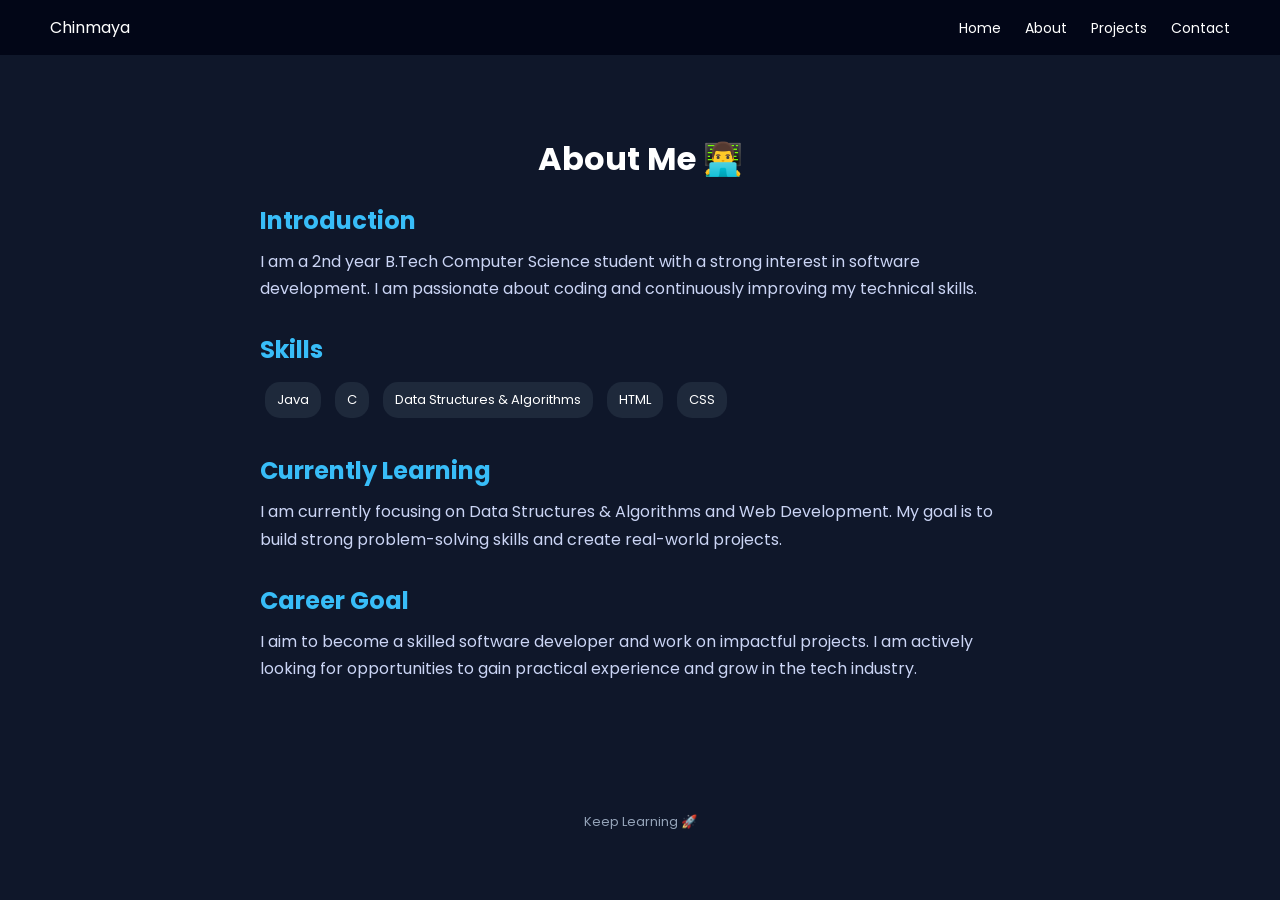
<file: about.html>
<!DOCTYPE html>
<html lang="en">
<head>
<meta charset="UTF-8">
<meta name="viewport" content="width=device-width, initial-scale=1.0">
<title>About | Chinmaya</title>

<link href="https://fonts.googleapis.com/css2?family=Poppins:wght@300;400;600&display=swap" rel="stylesheet">

<style>
*{
margin:0;
padding:0;
box-sizing:border-box;
font-family:'Poppins',sans-serif;
}

body{
background:#0f172a;
color:white;
}

/* Navbar */
.navbar{
display:flex;
justify-content:space-between;
padding:15px 50px;
background:#020617;
}

.navbar a{
color:white;
text-decoration:none;
margin-left:20px;
font-size:14px;
}

.navbar a:hover{
color:#38bdf8;
}

/* Container */
.container{
max-width:800px;
margin:60px auto;
padding:20px;
}

/* Heading */
h1{
text-align:center;
margin-bottom:20px;
}

.section{
margin-bottom:30px;
}

.section h2{
margin-bottom:10px;
color:#38bdf8;
}

.section p{
line-height:1.7;
color:#cbd5f5;
}

/* Skills */
.skills span{
display:inline-block;
background:#1e293b;
padding:8px 12px;
margin:5px;
border-radius:15px;
font-size:13px;
}

/* Footer */
.footer{
text-align:center;
padding:20px;
color:#94a3b8;
font-size:13px;
}
</style>
</head>

<body>

<!-- NAVBAR -->
<div class="navbar">
<div>Chinmaya</div>
<div>
<a href="index.html">Home</a>
<a href="about.html">About</a>
<a href="projects.html">Projects</a>
<a href="contact.html">Contact</a>
</div>
</div>

<div class="container">

<h1>About Me 👨‍💻</h1>

<!-- INTRO -->
<div class="section">
<h2>Introduction</h2>
<p>
I am a 2nd year B.Tech Computer Science student with a strong interest in software development.  
I am passionate about coding and continuously improving my technical skills.
</p>
</div>

<!-- SKILLS -->
<div class="section">
<h2>Skills</h2>
<div class="skills">
<span>Java</span>
<span>C</span>
<span>Data Structures & Algorithms</span>
<span>HTML</span>
<span>CSS</span>
</div>
</div>

<!-- LEARNING -->
<div class="section">
<h2>Currently Learning</h2>
<p>
I am currently focusing on Data Structures & Algorithms and Web Development.  
My goal is to build strong problem-solving skills and create real-world projects.
</p>
</div>

<!-- GOAL -->
<div class="section">
<h2>Career Goal</h2>
<p>
I aim to become a skilled software developer and work on impactful projects.  
I am actively looking for opportunities to gain practical experience and grow in the tech industry.
</p>
</div>

</div>

<div class="footer">
Keep Learning 🚀
</div>

</body>
</html>
</file>
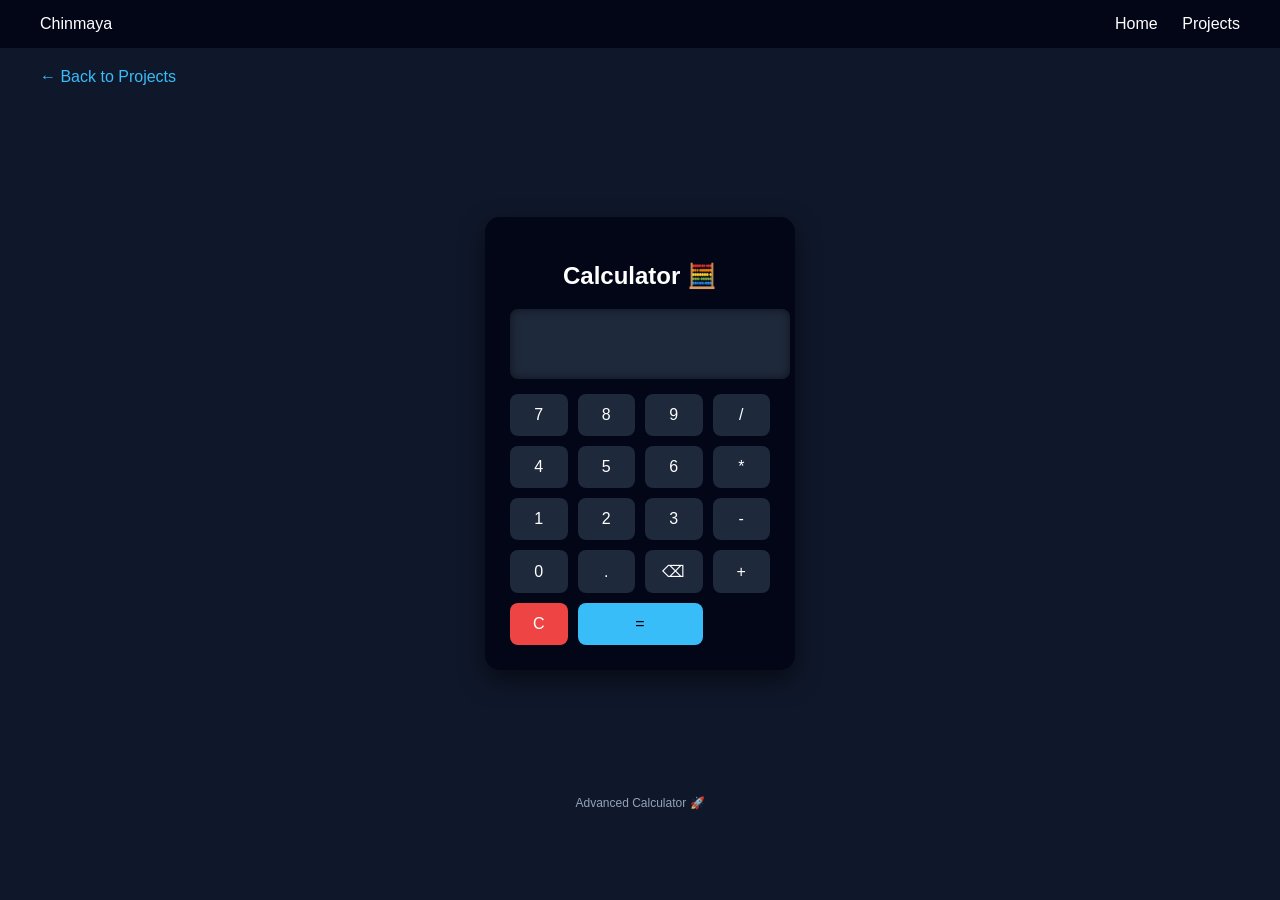
<file: calculator.html>
<!DOCTYPE html>
<html lang="en">
<head>
<meta charset="UTF-8">
<meta name="viewport" content="width=device-width, initial-scale=1.0">
<title>Calculator | Chinmaya</title>

<style>
body{
background:#0f172a;
color:white;
font-family:Arial;
margin:0;
}

/* Navbar */
.navbar{
display:flex;
justify-content:space-between;
padding:15px 40px;
background:#020617;
position:sticky;
top:0;
}

.navbar a{
color:white;
text-decoration:none;
margin-left:20px;
transition:0.3s;
}

.navbar a:hover{
color:#38bdf8;
}

/* Back Button */
.back{
margin:20px 40px;
display:inline-block;
color:#38bdf8;
text-decoration:none;
transition:0.3s;
}

.back:hover{
text-decoration:underline;
}

/* Calculator Box */
.container{
display:flex;
justify-content:center;
align-items:center;
height:75vh;
}

.calculator{
background:#020617;
padding:25px;
border-radius:15px;
box-shadow:0 10px 25px rgba(0,0,0,0.5);
width:260px;
text-align:center;
animation:fadeIn 0.6s ease;
}

@keyframes fadeIn{
from{opacity:0;transform:translateY(20px);}
to{opacity:1;transform:translateY(0);}
}

.display{
width:100%;
height:50px;
background:#1e293b;
border:none;
border-radius:8px;
margin-bottom:15px;
text-align:right;
font-size:20px;
color:white;
padding:10px;
box-shadow:inset 0 0 10px rgba(0,0,0,0.5);
}

/* Buttons */
.buttons{
display:grid;
grid-template-columns:repeat(4,1fr);
gap:10px;
}

button{
padding:12px;
border:none;
border-radius:8px;
background:#1e293b;
color:white;
font-size:16px;
cursor:pointer;
transition:0.2s;
}

button:hover{
background:#38bdf8;
color:black;
transform:scale(1.05);
}

button:active{
transform:scale(0.95);
}

.equal{
grid-column:span 2;
background:#38bdf8;
color:black;
}

.clear{
background:#ef4444;
}

/* NEW: Special buttons */
.special{
background:#0ea5e9;
}

/* Footer */
.footer{
text-align:center;
padding:15px;
color:#94a3b8;
font-size:12px;
}
</style>
</head>

<body>

<div class="navbar">
<div>Chinmaya</div>
<div>
<a href="index.html">Home</a>
<a href="projects.html">Projects</a>
</div>
</div>

<a href="projects.html" class="back">← Back to Projects</a>

<div class="container">
<div class="calculator">

<h2>Calculator 🧮</h2>

<input type="text" id="display" class="display" readonly>

<div class="buttons">
<button onclick="press('7')">7</button>
<button onclick="press('8')">8</button>
<button onclick="press('9')">9</button>
<button onclick="press('/')">/</button>

<button onclick="press('4')">4</button>
<button onclick="press('5')">5</button>
<button onclick="press('6')">6</button>
<button onclick="press('*')">*</button>

<button onclick="press('1')">1</button>
<button onclick="press('2')">2</button>
<button onclick="press('3')">3</button>
<button onclick="press('-')">-</button>

<button onclick="press('0')">0</button>
<button onclick="press('.')">.</button>
<button onclick="backspace()">⌫</button>
<button onclick="press('+')">+</button>

<button class="clear" onclick="clearDisplay()">C</button>
<button class="equal" onclick="calculate()">=</button>
</div>

</div>
</div>

<div class="footer">
Advanced Calculator 🚀
</div>

<script>
let display = document.getElementById("display");

/* Input */
function press(val){
display.value += val;
}

/* Clear */
function clearDisplay(){
display.value = "";
}

/* Backspace */
function backspace(){
display.value = display.value.slice(0,-1);
}

/* Calculate */
function calculate(){
try{
display.value = eval(display.value);
}catch{
display.value = "Error";
}
}

/* NEW: Keyboard Support */
document.addEventListener("keydown", function(e){
if(!isNaN(e.key) || "+-*/.".includes(e.key)){
press(e.key);
}
else if(e.key === "Enter"){
calculate();
}
else if(e.key === "Backspace"){
backspace();
}
else if(e.key === "Escape"){
clearDisplay();
}
});
</script>

</body>
</html>
</file>
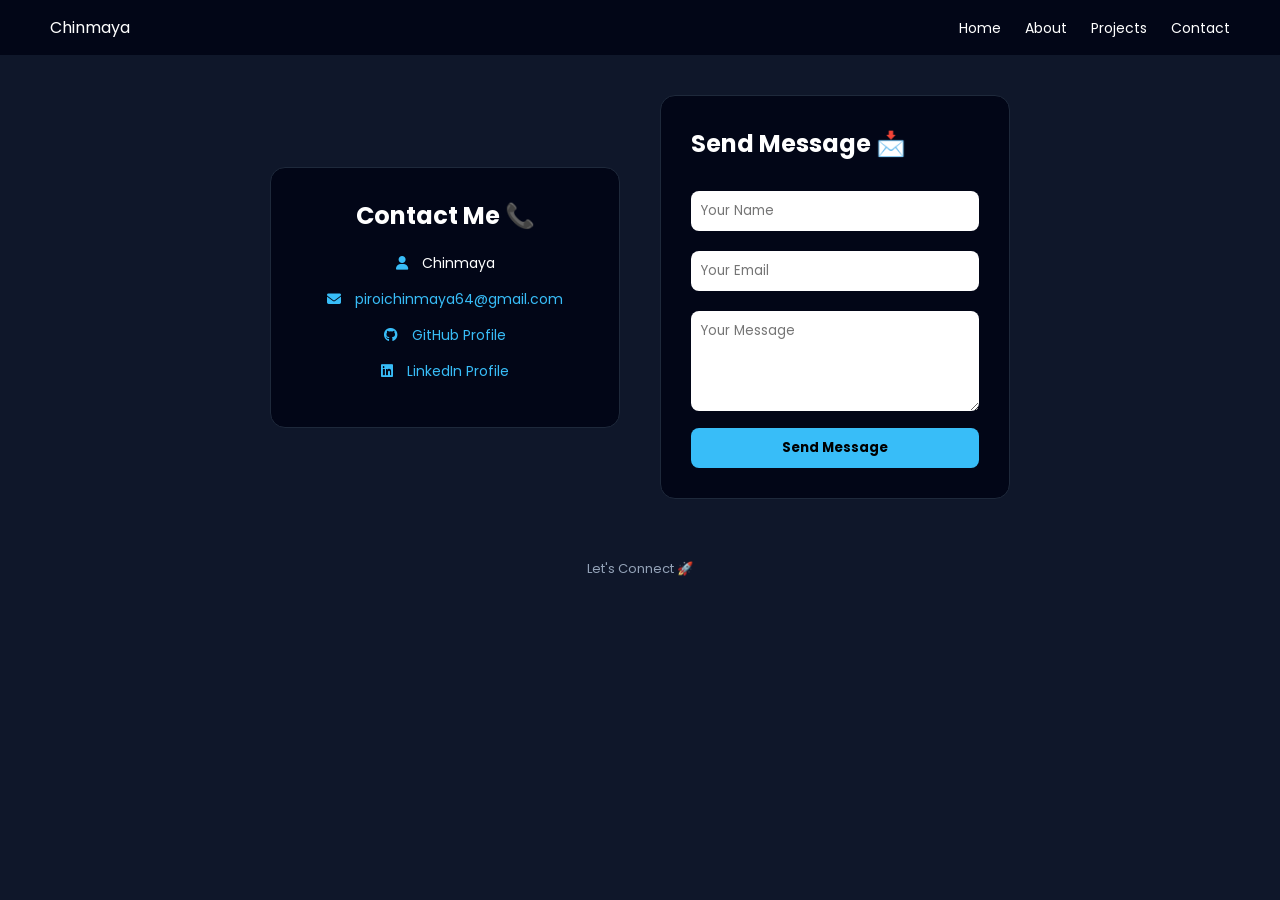
<file: contact.html>
<!DOCTYPE html>
<html lang="en">
<head>
<meta charset="UTF-8">
<meta name="viewport" content="width=device-width, initial-scale=1.0">
<title>Contact | Chinmaya</title>

<link href="https://fonts.googleapis.com/css2?family=Poppins:wght@300;400;600&display=swap" rel="stylesheet">

<link rel="stylesheet" href="https://cdnjs.cloudflare.com/ajax/libs/font-awesome/6.4.0/css/all.min.css">

<style>
*{
margin:0;
padding:0;
box-sizing:border-box;
font-family:'Poppins',sans-serif;
}

body{
background:#0f172a;
color:white;
}

/* Navbar */
.navbar{
display:flex;
justify-content:space-between;
padding:15px 50px;
background:#020617;
position:sticky;
top:0;
z-index:1000;
}

.navbar a{
color:white;
text-decoration:none;
margin-left:20px;
font-size:14px;
transition:0.3s;
}

.navbar a:hover{
color:#38bdf8;
}

/* Container */
.container{
display:flex;
justify-content:center;
align-items:center;
gap:40px;
flex-wrap:wrap;
padding:40px;
}

/* Card */
.card{
background:#020617;
padding:30px;
border-radius:15px;
width:350px;
text-align:center;
border:1px solid #1e293b;
transition:0.3s;
}

.card:hover{
transform:translateY(-5px);
box-shadow:0 10px 25px rgba(56,189,248,0.2);
}

h2{
margin-bottom:20px;
}

/* Items */
.item{
margin:15px 0;
font-size:14px;
}

.item i{
margin-right:10px;
color:#38bdf8;
}

/* Links */
a{
color:#38bdf8;
text-decoration:none;
}

a:hover{
text-decoration:underline;
}

/* FORM */
.form-box{
background:#020617;
padding:30px;
border-radius:15px;
width:350px;
border:1px solid #1e293b;
transition:0.3s;
}

.form-box:hover{
transform:translateY(-5px);
box-shadow:0 10px 25px rgba(56,189,248,0.2);
}

input, textarea{
width:100%;
padding:10px;
margin:10px 0;
border:none;
border-radius:8px;
outline:none;
transition:0.3s;
}

input:focus, textarea:focus{
box-shadow:0 0 8px #38bdf8;
}

/* Button */
button{
width:100%;
padding:10px;
border:none;
background:#38bdf8;
border-radius:8px;
cursor:pointer;
font-weight:bold;
transition:0.3s;
}

button:hover{
background:#0ea5e9;
transform:scale(1.03);
}

/* Footer */
.footer{
text-align:center;
padding:20px;
font-size:13px;
color:#94a3b8;
}

/* Responsive */
@media(max-width:768px){
.container{
flex-direction:column;
}
}
</style>
</head>

<body>

<!-- NAVBAR -->
<div class="navbar">
<div>Chinmaya</div>
<div>
<a href="index.html">Home</a>
<a href="about.html">About</a>
<a href="projects.html">Projects</a>
<a href="contact.html">Contact</a>
</div>
</div>

<div class="container">

<!-- EXISTING CARD (UNCHANGED) -->
<div class="card">
<h2>Contact Me 📞</h2>

<p class="item">
<i class="fa-solid fa-user"></i> Chinmaya
</p>

<p class="item">
<i class="fa-solid fa-envelope"></i> 
<a href="mailto:piroichinmaya64@gmail.com">piroichinmaya64@gmail.com</a>
</p>

<p class="item">
<i class="fa-brands fa-github"></i> 
<a href="https://github.com/chinmaya-hub" target="_blank">GitHub Profile</a>
</p>

<p class="item">
<i class="fa-brands fa-linkedin"></i> 
<a href="https://www.linkedin.com/in/chinmaya-piroi-852742329" target="_blank">LinkedIn Profile</a>
</p>

</div>

<!-- NEW EMAIL FORM -->
<div class="form-box">
<h2>Send Message 📩</h2>

<form action="https://formsubmit.co/piroichinmaya64@gmail.com" method="POST">

<input type="text" name="name" placeholder="Your Name" required>

<input type="email" name="email" placeholder="Your Email" required>

<textarea name="message" rows="4" placeholder="Your Message" required></textarea>

<button type="submit">Send Message</button>

</form>

</div>

</div>

<div class="footer">
Let's Connect 🚀
</div>

</body>
</html>
</file>
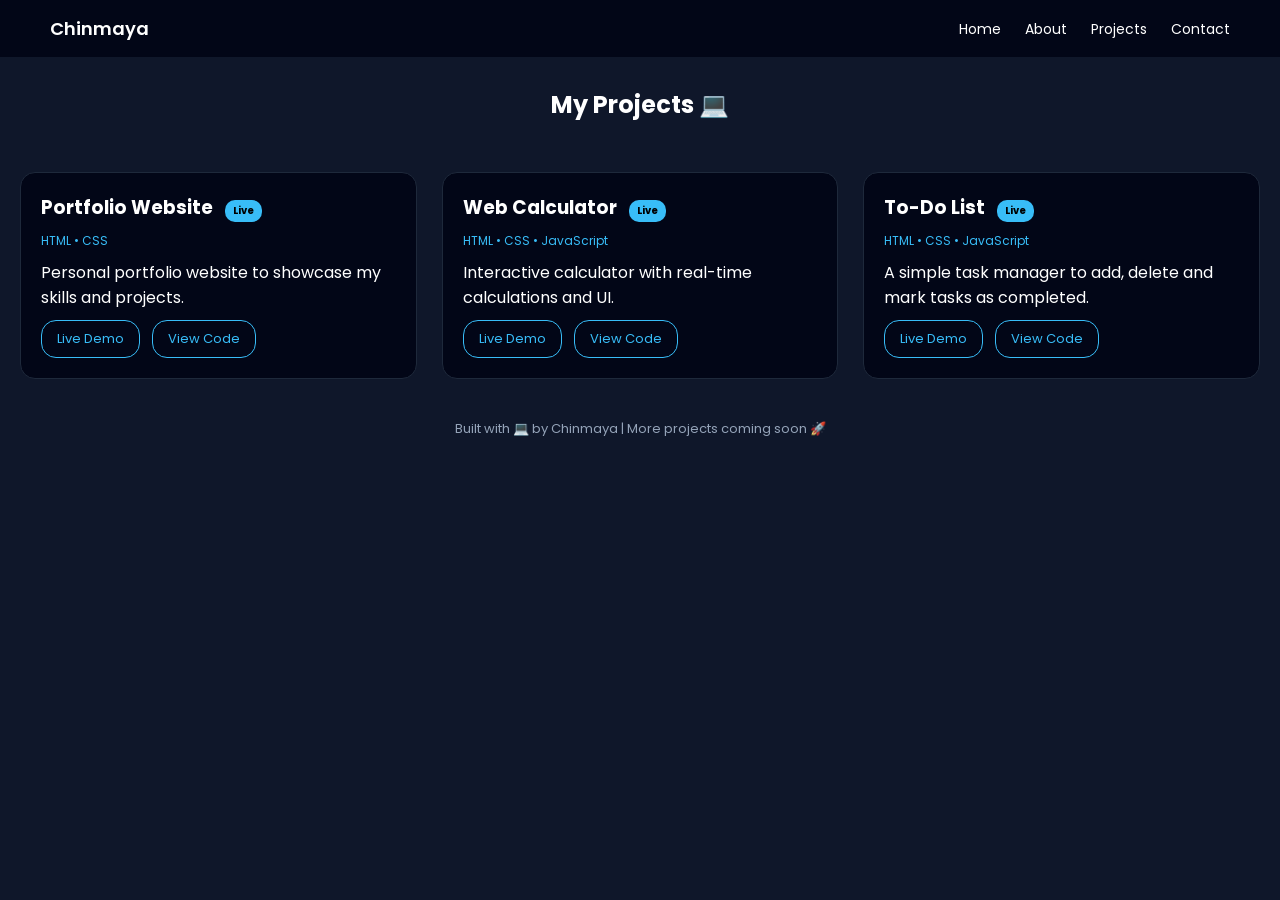
<file: projects.html>
<!DOCTYPE html>
<html lang="en">
<head>
<meta charset="UTF-8">
<meta name="viewport" content="width=device-width, initial-scale=1.0">
<title>Projects | Chinmaya</title>

<link href="https://fonts.googleapis.com/css2?family=Poppins:wght@300;400;600&display=swap" rel="stylesheet">

<style>
*{
margin:0;
padding:0;
box-sizing:border-box;
font-family:'Poppins',sans-serif;
}

body{
background:#0f172a;
color:white;
}

/* Navbar */
.navbar{
display:flex;
justify-content:space-between;
align-items:center;
padding:15px 50px;
background:#020617;
position:sticky;
top:0;
z-index:1000;
}

.logo{
font-size:18px;
font-weight:600;
}

.navbar a{
text-decoration:none;
color:white;
margin-left:20px;
font-size:14px;
transition:0.3s;
position:relative;
}

.navbar a::after{
content:"";
position:absolute;
width:0%;
height:2px;
bottom:-3px;
left:0;
background:#38bdf8;
transition:0.3s;
}

.navbar a:hover::after{
width:100%;
}

.navbar a:hover{
color:#38bdf8;
}

/* Heading */
h2{
text-align:center;
margin:30px 0;
animation:fadeDown 1s ease;
}

@keyframes fadeDown{
from{opacity:0;transform:translateY(-20px);}
to{opacity:1;transform:translateY(0);}
}

/* Container */
.container{
display:grid;
grid-template-columns:repeat(auto-fit,minmax(280px,1fr));
gap:25px;
padding:20px;
}

/* Card */
.card{
background:#020617;
padding:20px;
border-radius:15px;
border:1px solid #1e293b;
transition:0.3s;
position:relative;
overflow:hidden;
animation:fadeUp 1s ease;
}

/* Animation */
@keyframes fadeUp{
from{opacity:0;transform:translateY(30px);}
to{opacity:1;transform:translateY(0);}
}

/* Glow Effect */
.card::before{
content:"";
position:absolute;
top:0;
left:-100%;
width:100%;
height:100%;
background:linear-gradient(120deg,transparent,rgba(56,189,248,0.3),transparent);
transition:0.5s;
}

.card:hover::before{
left:100%;
}

.card:hover{
transform:translateY(-10px) scale(1.03);
border-color:#38bdf8;
box-shadow:0 15px 30px rgba(56,189,248,0.25);
}

.card h3{
margin-bottom:10px;
}

/* Badge */
.badge{
display:inline-block;
font-size:10px;
padding:3px 8px;
border-radius:10px;
background:#38bdf8;
color:black;
margin-left:8px;
}

/* Tech */
.tech{
font-size:12px;
color:#38bdf8;
margin-bottom:10px;
}

/* Buttons */
.btn{
display:inline-block;
margin-top:10px;
margin-right:8px;
padding:8px 15px;
border-radius:15px;
text-decoration:none;
font-size:13px;
border:1px solid #38bdf8;
color:#38bdf8;
transition:0.3s;
}

.btn:hover{
background:#38bdf8;
color:black;
transform:translateY(-2px) scale(1.05);
box-shadow:0 5px 15px rgba(56,189,248,0.3);
}

/* NEW: Card bottom animation line */
.card::after{
content:"";
position:absolute;
bottom:0;
left:0;
width:0%;
height:2px;
background:#38bdf8;
transition:0.4s;
}

.card:hover::after{
width:100%;
}

/* Footer */
.footer{
text-align:center;
padding:20px;
font-size:13px;
color:#94a3b8;
}

/* Responsive */
@media(max-width:600px){
.navbar{
flex-direction:column;
gap:10px;
}
}
</style>
</head>

<body>

<!-- NAVBAR -->
<div class="navbar">
<div class="logo">Chinmaya</div>
<div>
<a href="index.html">Home</a>
<a href="about.html">About</a>
<a href="projects.html">Projects</a>
<a href="contact.html">Contact</a>
</div>
</div>

<h2>My Projects 💻</h2>

<div class="container">

<!-- Project 1 -->
<div class="card">
<h3>Portfolio Website <span class="badge">Live</span></h3>
<p class="tech">HTML • CSS</p>
<p>Personal portfolio website to showcase my skills and projects.</p>
<a href="https://chinmaya-hub.github.io/chinmaya-web/" target="_blank" class="btn">Live Demo</a>
<a href="https://github.com/chinmaya-hub/chinmaya-web" target="_blank" class="btn">View Code</a>
</div>

<!-- Project 2 -->
<div class="card">
<h3>Web Calculator <span class="badge">Live</span></h3>
<p class="tech">HTML • CSS • JavaScript</p>
<p>Interactive calculator with real-time calculations and UI.</p>

<a href="calculator.html" class="btn">Live Demo</a>
<a href="https://github.com/chinmaya-hub/chinmaya-web" target="_blank" class="btn">View Code</a>
</div>

<!-- Project 3 -->
<div class="card">
<h3>To-Do List <span class="badge">Live</span></h3>
<p class="tech">HTML • CSS • JavaScript</p>
<p>A simple task manager to add, delete and mark tasks as completed.</p>
<a href="todo.html" class="btn">Live Demo</a>
<a href="https://github.com/chinmaya-hub/chinmaya-web" target="_blank" class="btn">View Code</a>
</div>

</div>

<div class="footer">
Built with 💻 by Chinmaya | More projects coming soon 🚀
</div>

</body>
</html>
</file>
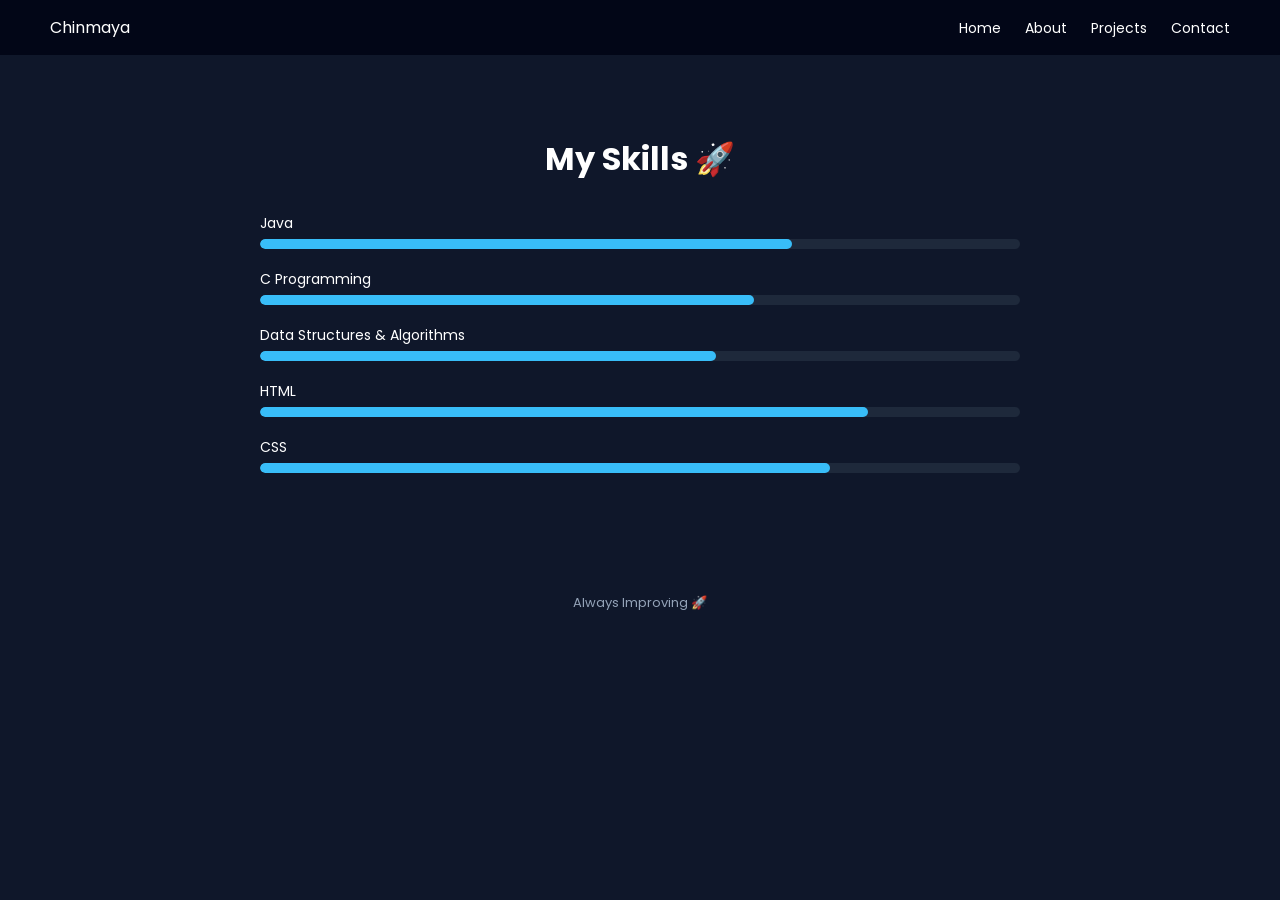
<file: skills.html>
<!DOCTYPE html>
<html lang="en">
<head>
<meta charset="UTF-8">
<meta name="viewport" content="width=device-width, initial-scale=1.0">
<title>Skills | Chinmaya</title>

<link href="https://fonts.googleapis.com/css2?family=Poppins:wght@300;400;600&display=swap" rel="stylesheet">

<style>
*{
margin:0;
padding:0;
box-sizing:border-box;
font-family:'Poppins',sans-serif;
}

body{
background:#0f172a;
color:white;
}

/* Navbar */
.navbar{
display:flex;
justify-content:space-between;
padding:15px 50px;
background:#020617;
}

.navbar a{
color:white;
text-decoration:none;
margin-left:20px;
font-size:14px;
}

.navbar a:hover{
color:#38bdf8;
}

/* Container */
.container{
max-width:800px;
margin:60px auto;
padding:20px;
}

/* Heading */
h1{
text-align:center;
margin-bottom:30px;
}

/* Skill Box */
.skill{
margin:20px 0;
}

.skill-name{
margin-bottom:5px;
font-size:14px;
}

/* Bar */
.bar{
height:10px;
background:#1e293b;
border-radius:10px;
overflow:hidden;
}

.fill{
height:100%;
background:#38bdf8;
border-radius:10px;
animation:load 2s ease;
}

/* Levels */
.java{width:70%;}
.c{width:65%;}
.dsa{width:60%;}
.html{width:80%;}
.css{width:75%;}

/* Animation */
@keyframes load{
from{width:0;}
}

/* Footer */
.footer{
text-align:center;
padding:20px;
color:#94a3b8;
font-size:13px;
}
</style>
</head>

<body>

<!-- NAVBAR -->
<div class="navbar">
<div>Chinmaya</div>
<div>
<a href="index.html">Home</a>
<a href="about.html">About</a>
<a href="projects.html">Projects</a>
<a href="contact.html">Contact</a>
</div>
</div>

<div class="container">

<h1>My Skills 🚀</h1>

<div class="skill">
<div class="skill-name">Java</div>
<div class="bar"><div class="fill java"></div></div>
</div>

<div class="skill">
<div class="skill-name">C Programming</div>
<div class="bar"><div class="fill c"></div></div>
</div>

<div class="skill">
<div class="skill-name">Data Structures & Algorithms</div>
<div class="bar"><div class="fill dsa"></div></div>
</div>

<div class="skill">
<div class="skill-name">HTML</div>
<div class="bar"><div class="fill html"></div></div>
</div>

<div class="skill">
<div class="skill-name">CSS</div>
<div class="bar"><div class="fill css"></div></div>
</div>

</div>

<div class="footer">
Always Improving 🚀
</div>

</body>
</html>
</file>
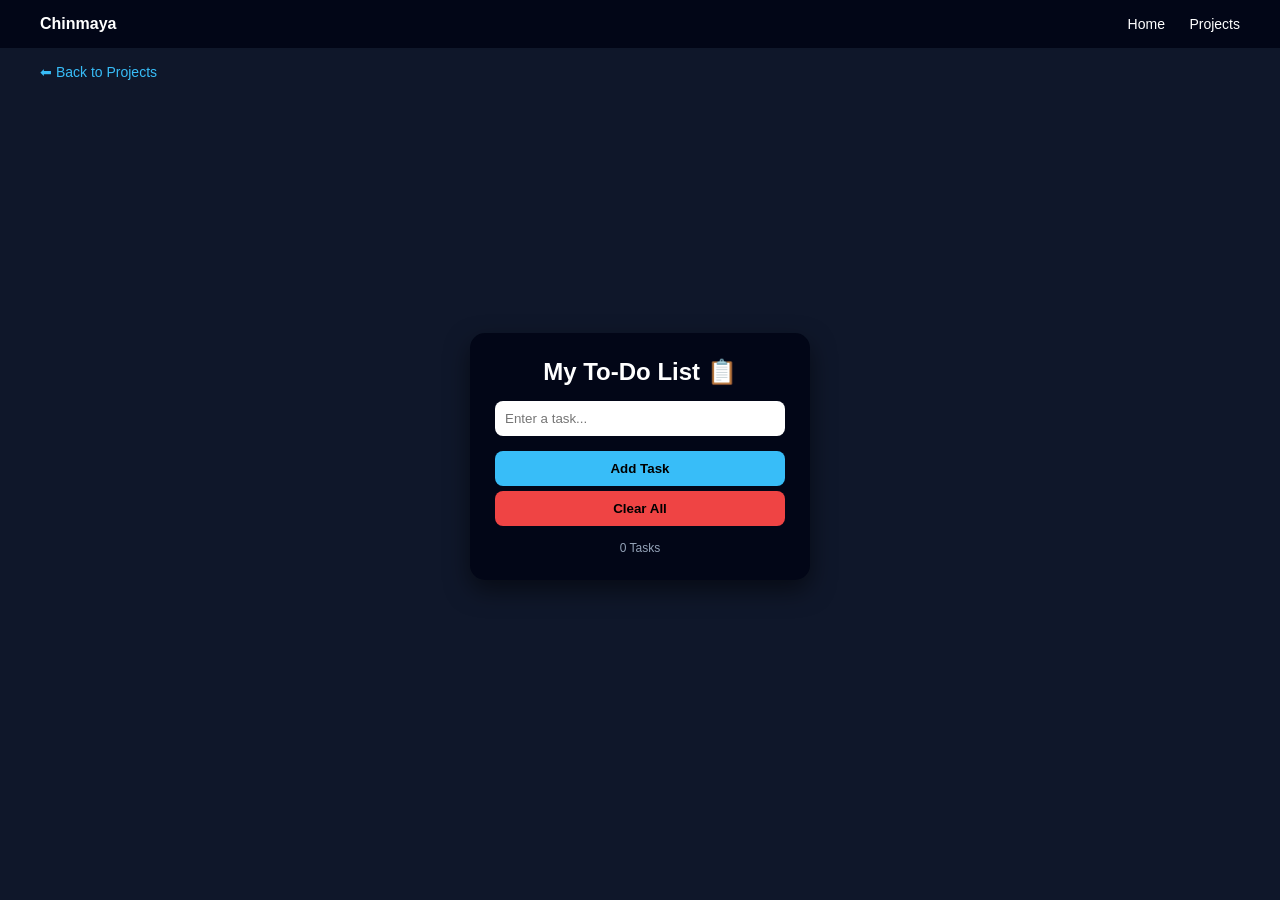
<file: todo.html>
<!DOCTYPE html>
<html lang="en">
<head>
<meta charset="UTF-8">
<meta name="viewport" content="width=device-width, initial-scale=1.0">
<title>To-Do List | Chinmaya</title>

<style>
*{
margin:0;
padding:0;
box-sizing:border-box;
font-family:'Poppins',sans-serif;
}

body{
background:#0f172a;
color:white;
}

/* NAVBAR */
.navbar{
display:flex;
justify-content:space-between;
align-items:center;
padding:15px 40px;
background:#020617;
}

.logo{
font-weight:600;
}

.navbar a{
color:white;
text-decoration:none;
margin-left:20px;
font-size:14px;
transition:0.3s;
}

.navbar a:hover{
color:#38bdf8;
}

/* BACK BUTTON */
.back{
padding:15px 40px;
}

.back a{
color:#38bdf8;
text-decoration:none;
font-size:14px;
transition:0.3s;
}

.back a:hover{
text-decoration:underline;
}

/* MAIN */
.main{
display:flex;
justify-content:center;
align-items:center;
height:80vh;
}

.container{
background:#020617;
padding:25px;
border-radius:15px;
width:340px;
box-shadow:0 10px 25px rgba(0,0,0,0.5);
animation:fadeIn 0.5s ease;
}

/* ANIMATION */
@keyframes fadeIn{
from{
opacity:0;
transform:translateY(20px);
}
to{
opacity:1;
transform:translateY(0);
}
}

h2{
text-align:center;
margin-bottom:15px;
}

/* INPUT */
input{
width:100%;
padding:10px;
border:none;
outline:none;
border-radius:8px;
margin-bottom:10px;
transition:0.3s;
}

input:focus{
box-shadow:0 0 8px #38bdf8;
}

/* BUTTON */
button{
width:100%;
padding:10px;
border:none;
background:#38bdf8;
border-radius:8px;
cursor:pointer;
font-weight:bold;
transition:0.3s;
margin-top:5px;
}

button:hover{
background:#0ea5e9;
}

/* CLEAR BUTTON */
.clearAll{
background:#ef4444;
}

.clearAll:hover{
background:#dc2626;
}

/* LIST */
ul{
list-style:none;
margin-top:15px;
}

li{
background:#1e293b;
padding:10px;
border-radius:8px;
margin-bottom:8px;
display:flex;
justify-content:space-between;
align-items:center;
transition:0.3s;
animation:fadeIn 0.3s ease;
}

li:hover{
background:#334155;
}

/* DELETE */
.delete{
color:red;
cursor:pointer;
font-weight:bold;
}

/* COMPLETE */
.completed{
text-decoration:line-through;
opacity:0.6;
cursor:pointer;
}

/* COUNTER */
.counter{
margin-top:10px;
font-size:12px;
text-align:center;
color:#94a3b8;
}
</style>

</head>
<body>

<!-- NAVBAR -->
<div class="navbar">
<div class="logo">Chinmaya</div>
<div>
<a href="index.html">Home</a>
<a href="projects.html">Projects</a>
</div>
</div>

<!-- BACK BUTTON -->
<div class="back">
<a href="projects.html">⬅ Back to Projects</a>
</div>

<!-- MAIN -->
<div class="main">
<div class="container">

<h2>My To-Do List 📋</h2>

<input type="text" id="taskInput" placeholder="Enter a task...">
<button onclick="addTask()">Add Task</button>

<button class="clearAll" onclick="clearAll()">Clear All</button>

<ul id="taskList"></ul>

<div class="counter" id="counter">0 Tasks</div>

</div>
</div>

<script>

// Load tasks
window.onload = function(){
let tasks = JSON.parse(localStorage.getItem("tasks")) || [];
tasks.forEach(task => createTask(task.text, task.completed));
updateCounter();
};

// Add task
function addTask(){
let input = document.getElementById("taskInput");
let task = input.value.trim();

if(task === ""){
alert("Please enter a task!");
return;
}

createTask(task, false);
saveTasks();
updateCounter();

input.value = "";
}

// Enter key support
document.getElementById("taskInput").addEventListener("keypress", function(e){
if(e.key === "Enter"){
addTask();
}
});

// Create task UI
function createTask(text, completed){
let li = document.createElement("li");

li.innerHTML = `
<span onclick="toggleTask(this)">${text}</span>
<span class="delete" onclick="deleteTask(this)">X</span>
`;

if(completed){
li.querySelector("span").classList.add("completed");
}

document.getElementById("taskList").appendChild(li);
}

// Delete task
function deleteTask(element){
element.parentElement.remove();
saveTasks();
updateCounter();
}

// Toggle complete
function toggleTask(element){
element.classList.toggle("completed");
saveTasks();
}

// Clear all tasks
function clearAll(){
if(confirm("Are you sure to delete all tasks?")){
document.getElementById("taskList").innerHTML = "";
saveTasks();
updateCounter();
}
}

// Save tasks
function saveTasks(){
let tasks = [];
document.querySelectorAll("#taskList li").forEach(li => {
tasks.push({
text: li.querySelector("span").innerText,
completed: li.querySelector("span").classList.contains("completed")
});
});
localStorage.setItem("tasks", JSON.stringify(tasks));
}

// Update counter
function updateCounter(){
let count = document.querySelectorAll("#taskList li").length;
document.getElementById("counter").innerText = count + " Tasks";
}

</script>

</body>
</html>
</file>
